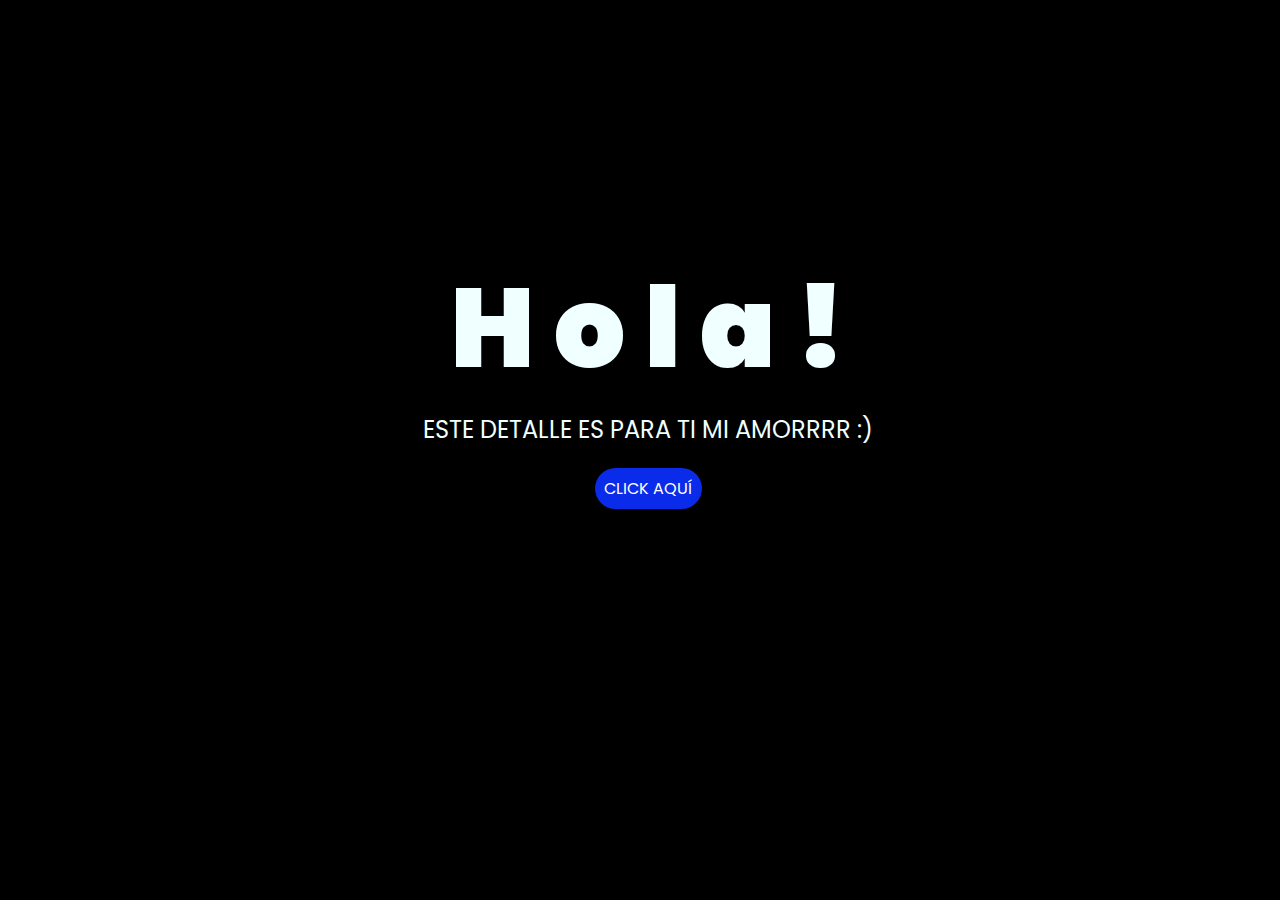
<file: index.html>
<!DOCTYPE html>
<html lang="es">

<head>
    <meta charset="UTF-8">
    <meta http-equiv="X-UA-Compatible" content="IE=edge">
    <meta name="viewport" content="width=device-width, initial-scale=1.0">
    <link rel="stylesheet" href="css/style.css">
    <link rel="icon" href="img/flowers.png" type="image/x-icon">
    <title>Flowers</title>
</head>

<body>
    <div class="greetings">
        <span>H</span>
        <span>o</span>
        <span>l</span>
        <span>a</span>
        <span>!</span>
    </div>
    <div class="description">
        <span>ESTE DETALLE ES PARA TI MI AMORRRR :)</span>
    </div>
    <div class="button">
        <button class="botones">
            <a href="flower.html" style="color: #fff;">CLICK AQUÍ</a>
        </button>
    </div>

</body>

</html>
</file>
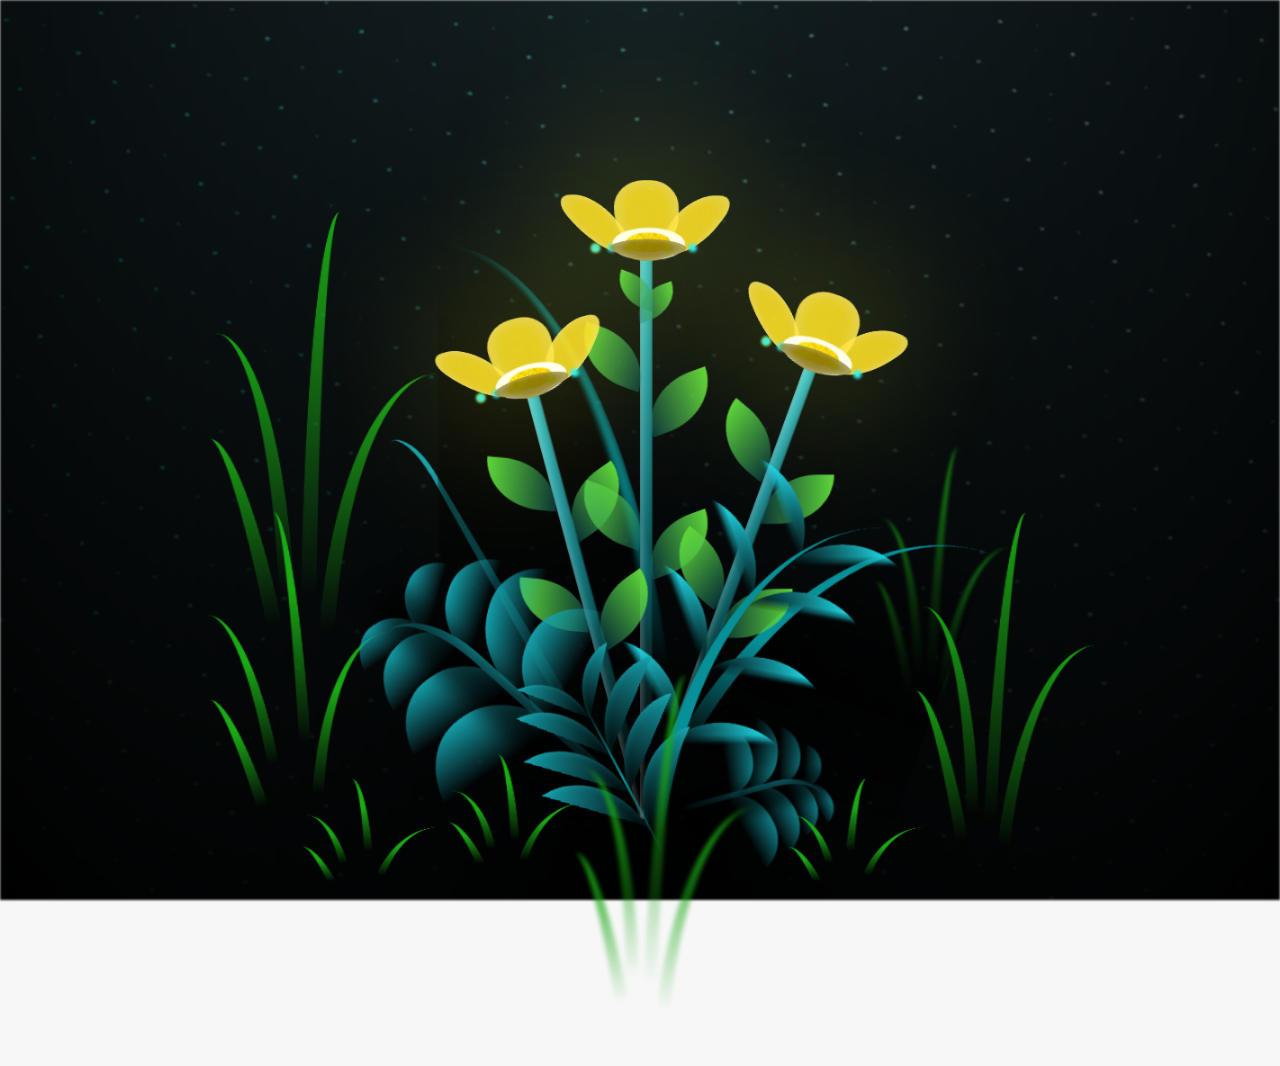
<file: flower.html>
<!DOCTYPE html>
<html lang="es">
  <head>
    <meta charset="UTF-8" />
    <meta http-equiv="X-UA-Compatible" content="IE=edge" />
    <meta name="viewport" content="width=device-width, initial-scale=1.0" />
    <link rel="stylesheet" href="css/main.css" />
    <link rel="icon" href="img/flowers.png" type="image/x-icon" />
    <title>Flower</title>
  </head>
  <body class="container">
    <audio src="sound/ChristianBasso&HaienQiu-Flowers.mp3" autoplay></audio>
    <div id="lyrics">
     
    </div>
    <h1 class="titulo">Estas flores amarillas son un reflejo de la Felicidad que traes a mi vida. <br> <br>
      Gracias por iluminar mis días con tu presencia Love U so Much Mi Reina  .</h1>
  
    <div class="night"></div>
    <div class="flowers">
      <div class="flower flower--1">
        <div class="flower__leafs flower__leafs--1">
          <div class="flower__leaf flower__leaf--1"></div>
          <div class="flower__leaf flower__leaf--2"></div>
          <div class="flower__leaf flower__leaf--3"></div>
          <div class="flower__leaf flower__leaf--4"></div>
          <div class="flower__white-circle"></div>

          <div class="flower__light flower__light--1"></div>
          <div class="flower__light flower__light--2"></div>
          <div class="flower__light flower__light--3"></div>
          <div class="flower__light flower__light--4"></div>
          <div class="flower__light flower__light--5"></div>
          <div class="flower__light flower__light--6"></div>
          <div class="flower__light flower__light--7"></div>
          <div class="flower__light flower__light--8"></div>
        </div>
        <div class="flower__line">
          <div class="flower__line__leaf flower__line__leaf--1"></div>
          <div class="flower__line__leaf flower__line__leaf--2"></div>
          <div class="flower__line__leaf flower__line__leaf--3"></div>
          <div class="flower__line__leaf flower__line__leaf--4"></div>
          <div class="flower__line__leaf flower__line__leaf--5"></div>
          <div class="flower__line__leaf flower__line__leaf--6"></div>
        </div>
      </div>

      <div class="flower flower--2">
        <div class="flower__leafs flower__leafs--2">
          <div class="flower__leaf flower__leaf--1"></div>
          <div class="flower__leaf flower__leaf--2"></div>
          <div class="flower__leaf flower__leaf--3"></div>
          <div class="flower__leaf flower__leaf--4"></div>
          <div class="flower__white-circle"></div>

          <div class="flower__light flower__light--1"></div>
          <div class="flower__light flower__light--2"></div>
          <div class="flower__light flower__light--3"></div>
          <div class="flower__light flower__light--4"></div>
          <div class="flower__light flower__light--5"></div>
          <div class="flower__light flower__light--6"></div>
          <div class="flower__light flower__light--7"></div>
          <div class="flower__light flower__light--8"></div>
        </div>
        <div class="flower__line">
          <div class="flower__line__leaf flower__line__leaf--1"></div>
          <div class="flower__line__leaf flower__line__leaf--2"></div>
          <div class="flower__line__leaf flower__line__leaf--3"></div>
          <div class="flower__line__leaf flower__line__leaf--4"></div>
        </div>
      </div>

      <div class="flower flower--3">
        <div class="flower__leafs flower__leafs--3">
          <div class="flower__leaf flower__leaf--1"></div>
          <div class="flower__leaf flower__leaf--2"></div>
          <div class="flower__leaf flower__leaf--3"></div>
          <div class="flower__leaf flower__leaf--4"></div>
          <div class="flower__white-circle"></div>

          <div class="flower__light flower__light--1"></div>
          <div class="flower__light flower__light--2"></div>
          <div class="flower__light flower__light--3"></div>
          <div class="flower__light flower__light--4"></div>
          <div class="flower__light flower__light--5"></div>
          <div class="flower__light flower__light--6"></div>
          <div class="flower__light flower__light--7"></div>
          <div class="flower__light flower__light--8"></div>
        </div>
        <div class="flower__line">
          <div class="flower__line__leaf flower__line__leaf--1"></div>
          <div class="flower__line__leaf flower__line__leaf--2"></div>
          <div class="flower__line__leaf flower__line__leaf--3"></div>
          <div class="flower__line__leaf flower__line__leaf--4"></div>
        </div>
      </div>

      <div class="grow-ans" style="--d: 1.2s">
        <div class="flower__g-long">
          <div class="flower__g-long__top"></div>
          <div class="flower__g-long__bottom"></div>
        </div>
      </div>

      <div class="growing-grass">
        <div class="flower__grass flower__grass--1">
          <div class="flower__grass--top"></div>
          <div class="flower__grass--bottom"></div>
          <div class="flower__grass__leaf flower__grass__leaf--1"></div>
          <div class="flower__grass__leaf flower__grass__leaf--2"></div>
          <div class="flower__grass__leaf flower__grass__leaf--3"></div>
          <div class="flower__grass__leaf flower__grass__leaf--4"></div>
          <div class="flower__grass__leaf flower__grass__leaf--5"></div>
          <div class="flower__grass__leaf flower__grass__leaf--6"></div>
          <div class="flower__grass__leaf flower__grass__leaf--7"></div>
          <div class="flower__grass__leaf flower__grass__leaf--8"></div>
          <div class="flower__grass__overlay"></div>
        </div>
      </div>

      <div class="growing-grass">
        <div class="flower__grass flower__grass--2">
          <div class="flower__grass--top"></div>
          <div class="flower__grass--bottom"></div>
          <div class="flower__grass__leaf flower__grass__leaf--1"></div>
          <div class="flower__grass__leaf flower__grass__leaf--2"></div>
          <div class="flower__grass__leaf flower__grass__leaf--3"></div>
          <div class="flower__grass__leaf flower__grass__leaf--4"></div>
          <div class="flower__grass__leaf flower__grass__leaf--5"></div>
          <div class="flower__grass__leaf flower__grass__leaf--6"></div>
          <div class="flower__grass__leaf flower__grass__leaf--7"></div>
          <div class="flower__grass__leaf flower__grass__leaf--8"></div>
          <div class="flower__grass__overlay"></div>
        </div>
      </div>

      <div class="grow-ans" style="--d: 2.4s">
        <div class="flower__g-right flower__g-right--1">
          <div class="leaf"></div>
        </div>
      </div>

      <div class="grow-ans" style="--d: 2.8s">
        <div class="flower__g-right flower__g-right--2">
          <div class="leaf"></div>
        </div>
      </div>

      <div class="grow-ans" style="--d: 2.8s">
        <div class="flower__g-front">
          <div
            class="flower__g-front__leaf-wrapper flower__g-front__leaf-wrapper--1"
          >
            <div class="flower__g-front__leaf"></div>
          </div>
          <div
            class="flower__g-front__leaf-wrapper flower__g-front__leaf-wrapper--2"
          >
            <div class="flower__g-front__leaf"></div>
          </div>
          <div
            class="flower__g-front__leaf-wrapper flower__g-front__leaf-wrapper--3"
          >
            <div class="flower__g-front__leaf"></div>
          </div>
          <div
            class="flower__g-front__leaf-wrapper flower__g-front__leaf-wrapper--4"
          >
            <div class="flower__g-front__leaf"></div>
          </div>
          <div
            class="flower__g-front__leaf-wrapper flower__g-front__leaf-wrapper--5"
          >
            <div class="flower__g-front__leaf"></div>
          </div>
          <div
            class="flower__g-front__leaf-wrapper flower__g-front__leaf-wrapper--6"
          >
            <div class="flower__g-front__leaf"></div>
          </div>
          <div
            class="flower__g-front__leaf-wrapper flower__g-front__leaf-wrapper--7"
          >
            <div class="flower__g-front__leaf"></div>
          </div>
          <div
            class="flower__g-front__leaf-wrapper flower__g-front__leaf-wrapper--8"
          >
            <div class="flower__g-front__leaf"></div>
          </div>
          <div class="flower__g-front__line"></div>
        </div>
      </div>

      <div class="grow-ans" style="--d: 3.2s">
        <div class="flower__g-fr">
          <div class="leaf"></div>
          <div class="flower__g-fr__leaf flower__g-fr__leaf--1"></div>
          <div class="flower__g-fr__leaf flower__g-fr__leaf--2"></div>
          <div class="flower__g-fr__leaf flower__g-fr__leaf--3"></div>
          <div class="flower__g-fr__leaf flower__g-fr__leaf--4"></div>
          <div class="flower__g-fr__leaf flower__g-fr__leaf--5"></div>
          <div class="flower__g-fr__leaf flower__g-fr__leaf--6"></div>
          <div class="flower__g-fr__leaf flower__g-fr__leaf--7"></div>
          <div class="flower__g-fr__leaf flower__g-fr__leaf--8"></div>
        </div>
      </div>

      <div class="long-g long-g--0">
        <div class="grow-ans" style="--d: 3s">
          <div class="leaf leaf--0"></div>
        </div>
        <div class="grow-ans" style="--d: 2.2s">
          <div class="leaf leaf--1"></div>
        </div>
        <div class="grow-ans" style="--d: 3.4s">
          <div class="leaf leaf--2"></div>
        </div>
        <div class="grow-ans" style="--d: 3.6s">
          <div class="leaf leaf--3"></div>
        </div>
      </div>

      <div class="long-g long-g--1">
        <div class="grow-ans" style="--d: 3.6s">
          <div class="leaf leaf--0"></div>
        </div>
        <div class="grow-ans" style="--d: 3.8s">
          <div class="leaf leaf--1"></div>
        </div>
        <div class="grow-ans" style="--d: 4s">
          <div class="leaf leaf--2"></div>
        </div>
        <div class="grow-ans" style="--d: 4.2s">
          <div class="leaf leaf--3"></div>
        </div>
      </div>

      <div class="long-g long-g--2">
        <div class="grow-ans" style="--d: 4s">
          <div class="leaf leaf--0"></div>
        </div>
        <div class="grow-ans" style="--d: 4.2s">
          <div class="leaf leaf--1"></div>
        </div>
        <div class="grow-ans" style="--d: 4.4s">
          <div class="leaf leaf--2"></div>
        </div>
        <div class="grow-ans" style="--d: 4.6s">
          <div class="leaf leaf--3"></div>
        </div>
      </div>

      <div class="long-g long-g--3">
        <div class="grow-ans" style="--d: 4s">
          <div class="leaf leaf--0"></div>
        </div>
        <div class="grow-ans" style="--d: 4.2s">
          <div class="leaf leaf--1"></div>
        </div>
        <div class="grow-ans" style="--d: 3s">
          <div class="leaf leaf--2"></div>
        </div>
        <div class="grow-ans" style="--d: 3.6s">
          <div class="leaf leaf--3"></div>
        </div>
      </div>

      <div class="long-g long-g--4">
        <div class="grow-ans" style="--d: 4s">
          <div class="leaf leaf--0"></div>
        </div>
        <div class="grow-ans" style="--d: 4.2s">
          <div class="leaf leaf--1"></div>
        </div>
        <div class="grow-ans" style="--d: 3s">
          <div class="leaf leaf--2"></div>
        </div>
        <div class="grow-ans" style="--d: 3.6s">
          <div class="leaf leaf--3"></div>
        </div>
      </div>

      <div class="long-g long-g--5">
        <div class="grow-ans" style="--d: 4s">
          <div class="leaf leaf--0"></div>
        </div>
        <div class="grow-ans" style="--d: 4.2s">
          <div class="leaf leaf--1"></div>
        </div>
        <div class="grow-ans" style="--d: 3s">
          <div class="leaf leaf--2"></div>
        </div>
        <div class="grow-ans" style="--d: 3.6s">
          <div class="leaf leaf--3"></div>
        </div>
      </div>

      <div class="long-g long-g--6">
        <div class="grow-ans" style="--d: 4.2s">
          <div class="leaf leaf--0"></div>
        </div>
        <div class="grow-ans" style="--d: 4.4s">
          <div class="leaf leaf--1"></div>
        </div>
        <div class="grow-ans" style="--d: 4.6s">
          <div class="leaf leaf--2"></div>
        </div>
        <div class="grow-ans" style="--d: 4.8s">
          <div class="leaf leaf--3"></div>
        </div>
      </div>

      <div class="long-g long-g--7">
        <div class="grow-ans" style="--d: 3s">
          <div class="leaf leaf--0"></div>
        </div>
        <div class="grow-ans" style="--d: 3.2s">
          <div class="leaf leaf--1"></div>
        </div>
        <div class="grow-ans" style="--d: 3.5s">
          <div class="leaf leaf--2"></div>
        </div>
        <div class="grow-ans" style="--d: 3.6s">
          <div class="leaf leaf--3"></div>
        </div>
      </div>
    </div>
    <script src="anim.js"></script>
    <script src="main.js"></script>
  </body>
</html>
</file>
<file: css/style.css>
@import url('https://fonts.googleapis.com/css2?family=Poppins:ital,wght@0,500;1,900&display=swap');
*{
    font-family: 'Poppins',cursive;
}
body{
    color: azure;
    width: 100%;
    height: 82vh;
    display: flex;
    flex-direction: column;
    align-items: center;
    justify-content: center;
    background-color: black;
    /* padding-top: -30; */
}

.botones{
    padding: 9px;
    border-radius: 80px;
    background-color: transparent;
    border: none;
}

.botones a{
    background-color: #0a2be9;
    padding: 9px;
    border-radius: 80px;
    -webkit-border-radius: 80px;
    -moz-border-radius: 80px;
    -ms-border-radius: 80px;
    -o-border-radius: 80px;

}

.botones a:focus{
    background-color: rgb(50, 194, 194);
}

.greetings{
    font-size: 7rem;
    font-weight: 900;
}
.greetings > span{
    animation: glow 2.5s ease-in-out infinite;
}
@keyframes glow{
    0%, 100%{
        color: #fff;
        text-shadow: 0 0 12px #39c6d6, 0 0 50px #39c6d6, 0 0 100px #39c6d6;
    }
    10%, 90%{
        color: #111;
        text-shadow: none;
    }
}
.greetings > span:nth-child(2){
    animation-delay: .2s ;
}
.greetings > span:nth-child(3){
    animation-delay: .4s ;
}
.greetings > span:nth-child(4){
    animation-delay: .6s;
}
.greetings > span:nth-child(5){
    animation-delay: .8s;
}
.greetings > span:nth-child(6){
    animation-delay: 1s;
}

.description{
    font-size: 1.5rem;
    margin-bottom: 20px;
}

.button a{
    text-decoration: none;
    font-size: 1rem;
    color: #111;
}

@media screen and (max-width:574px){
    .greetings{
        display: block;
        font-size: 4rem;
        font-weight: 800;
        text-align: center;
    }
    .description{
        font-size: 2rem;
    }
    
    .button a{
        font-size: 1rem;
    }
}
</file>
<file: css/main.css>
*,
*::after,
*::before {
  padding: 0;
  margin: 0;
  box-sizing: border-box;
}

:root {
  --dark-color: #000;
}

body {
  display: flex;
  align-items: flex-end;
  justify-content: center;
  min-height: 100vh;
  background-color: var(--dark-color);
  overflow: hidden;
  perspective: 1000px;
}

#lyrics {
  font-size: 28px;
  font-family: "Franklin Gothic Medium", "Arial Narrow", Arial, sans-serif;
  color: white;
  position: absolute;
  margin-bottom: 20%;
  z-index: 1;
  font-weight: bold;
  letter-spacing: 4px;
}
@media only screen and (max-width: 600px) {
  /* Estilos específicos para dispositivos con un ancho máximo de 600px */
  #lyrics {
      font-size: 14px; /* Reduce el tamaño del texto para dispositivos más pequeños */
      margin-bottom: 530px;
      letter-spacing: 3px;
  }

}
.titulo {
  margin-bottom: 180px;
  font-family: "Arial Narrow", Arial, sans-serif;
  color: yellow;
  position: absolute;
  font-weight: bold;
  letter-spacing: 10px;
  opacity: 0;
  animation: fadeIn 3s ease-in-out forwards;
  text-align: center;
}
@keyframes fadeIn {
  from {
    opacity: 0;
  }
  to {
    opacity: 1;
  }
}

.night {
  z-index: -1;
  position: absolute;
  left: 50%;
  top: 0;
  transform: translateX(-50%);
  width: 100%;
  height: 100%;
  filter: blur(0.1vmin);
  background-image: radial-gradient(
      ellipse at top,
      transparent 0%,
      var(--dark-color)
    ),
    radial-gradient(
      ellipse at bottom,
      var(--dark-color),
      rgba(145, 233, 255, 0.2)
    ),
    repeating-linear-gradient(
      220deg,
      rgb(0, 0, 0) 0px,
      rgb(0, 0, 0) 19px,
      transparent 19px,
      transparent 22px
    ),
    repeating-linear-gradient(
      189deg,
      rgb(0, 0, 0) 0px,
      rgb(0, 0, 0) 19px,
      transparent 19px,
      transparent 22px
    ),
    repeating-linear-gradient(
      148deg,
      rgb(0, 0, 0) 0px,
      rgb(0, 0, 0) 19px,
      transparent 19px,
      transparent 22px
    ),
    linear-gradient(90deg, rgb(0, 255, 250), rgb(240, 240, 240));
}

.flowers {
  position: relative;
  transform: scale(0.9);
  /*margin-bottom: 100px;
  */
}

@media only screen and (max-width: 600px) {
  /* Estilos específicos para dispositivos con un ancho máximo de 600px */
.flowers {
      font-size: 14px;
      margin-bottom: 35%;
      letter-spacing: 3px;
      transform: scale(1.0);
}

}

.flower {
  position: absolute;
  bottom: 10vmin;
  transform-origin: bottom center;
  z-index: 10;
  --fl-speed: 0.8s;
}
.flower--1 {
  -webkit-animation: moving-flower-1 4s linear infinite;
  animation: moving-flower-1 4s linear infinite;
}
.flower--1 .flower__line {
  height: 70vmin;
  -webkit-animation-delay: 0.3s;
  animation-delay: 0.3s;
}
.flower--1 .flower__line__leaf--1 {
  -webkit-animation: blooming-leaf-right var(--fl-speed) 1.6s backwards;
  animation: blooming-leaf-right var(--fl-speed) 1.6s backwards;
}
.flower--1 .flower__line__leaf--2 {
  -webkit-animation: blooming-leaf-right var(--fl-speed) 1.4s backwards;
  animation: blooming-leaf-right var(--fl-speed) 1.4s backwards;
}
.flower--1 .flower__line__leaf--3 {
  -webkit-animation: blooming-leaf-left var(--fl-speed) 1.2s backwards;
  animation: blooming-leaf-left var(--fl-speed) 1.2s backwards;
}
.flower--1 .flower__line__leaf--4 {
  -webkit-animation: blooming-leaf-left var(--fl-speed) 1s backwards;
  animation: blooming-leaf-left var(--fl-speed) 1s backwards;
}
.flower--1 .flower__line__leaf--5 {
  -webkit-animation: blooming-leaf-right var(--fl-speed) 1.8s backwards;
  animation: blooming-leaf-right var(--fl-speed) 1.8s backwards;
}
.flower--1 .flower__line__leaf--6 {
  -webkit-animation: blooming-leaf-left var(--fl-speed) 2s backwards;
  animation: blooming-leaf-left var(--fl-speed) 2s backwards;
}
.flower--2 {
  left: 50%;
  transform: rotate(20deg);
  -webkit-animation: moving-flower-2 4s linear infinite;
  animation: moving-flower-2 4s linear infinite;
}
.flower--2 .flower__line {
  height: 60vmin;
  -webkit-animation-delay: 0.6s;
  animation-delay: 0.6s;
}
.flower--2 .flower__line__leaf--1 {
  -webkit-animation: blooming-leaf-right var(--fl-speed) 1.9s backwards;
  animation: blooming-leaf-right var(--fl-speed) 1.9s backwards;
}
.flower--2 .flower__line__leaf--2 {
  -webkit-animation: blooming-leaf-right var(--fl-speed) 1.7s backwards;
  animation: blooming-leaf-right var(--fl-speed) 1.7s backwards;
}
.flower--2 .flower__line__leaf--3 {
  -webkit-animation: blooming-leaf-left var(--fl-speed) 1.5s backwards;
  animation: blooming-leaf-left var(--fl-speed) 1.5s backwards;
}
.flower--2 .flower__line__leaf--4 {
  -webkit-animation: blooming-leaf-left var(--fl-speed) 1.3s backwards;
  animation: blooming-leaf-left var(--fl-speed) 1.3s backwards;
}
.flower--3 {
  left: 50%;
  transform: rotate(-15deg);
  -webkit-animation: moving-flower-3 4s linear infinite;
  animation: moving-flower-3 4s linear infinite;
}
.flower--3 .flower__line {
  -webkit-animation-delay: 0.9s;
  animation-delay: 0.9s;
}
.flower--3 .flower__line__leaf--1 {
  -webkit-animation: blooming-leaf-right var(--fl-speed) 2.5s backwards;
  animation: blooming-leaf-right var(--fl-speed) 2.5s backwards;
}
.flower--3 .flower__line__leaf--2 {
  -webkit-animation: blooming-leaf-right var(--fl-speed) 2.3s backwards;
  animation: blooming-leaf-right var(--fl-speed) 2.3s backwards;
}
.flower--3 .flower__line__leaf--3 {
  -webkit-animation: blooming-leaf-left var(--fl-speed) 2.1s backwards;
  animation: blooming-leaf-left var(--fl-speed) 2.1s backwards;
}
.flower--3 .flower__line__leaf--4 {
  -webkit-animation: blooming-leaf-left var(--fl-speed) 1.9s backwards;
  animation: blooming-leaf-left var(--fl-speed) 1.9s backwards;
}
.flower__leafs {
  position: relative;
  -webkit-animation: blooming-flower 2s backwards;
  animation: blooming-flower 2s backwards;
}
.flower__leafs--1 {
  -webkit-animation-delay: 1.1s;
  animation-delay: 1.1s;
}
.flower__leafs--2 {
  -webkit-animation-delay: 1.4s;
  animation-delay: 1.4s;
}
.flower__leafs--3 {
  -webkit-animation-delay: 1.7s;
  animation-delay: 1.7s;
}
.flower__leafs::after {
  content: "";
  position: absolute;
  left: 0;
  top: 0;
  transform: translate(-50%, -100%);
  width: 8vmin;
  height: 8vmin;
  background-color: #f9fd25;
  /* background-color: #fd2525; */
  filter: blur(10vmin);
}
.flower__leaf {
  position: absolute;
  bottom: 0;
  left: 50%;
  width: 8vmin;
  height: 11vmin;
  border-radius: 51% 49% 47% 53%/44% 45% 55% 69%;
  background-color: #253bfd;
  background-color: #fddd25;
  transform-origin: bottom center;
  opacity: 0.9;
  box-shadow: inset 0 0 2vmin rgba(255, 255, 255, 0.5);
}
.flower__leaf--1 {
  transform: translate(-10%, 1%) rotateY(40deg) rotateX(-50deg);
}
.flower__leaf--2 {
  transform: translate(-50%, -4%) rotateX(40deg);
}
.flower__leaf--3 {
  transform: translate(-90%, 0%) rotateY(45deg) rotateX(50deg);
}
.flower__leaf--4 {
  width: 8vmin;
  height: 8vmin;
  transform-origin: bottom left;
  border-radius: 4vmin 10vmin 4vmin 4vmin;
  transform: translate(0%, 18%) rotateX(70deg) rotate(-43deg);
  background-color: #7c6901;
  z-index: 1;
  opacity: 0.8;
}
.flower__white-circle {
  position: absolute;
  left: -3.5vmin;
  top: -3vmin;
  width: 9vmin;
  height: 4vmin;
  border-radius: 50%;
  background-color: #fff;
}
.flower__white-circle::after {
  content: "";
  position: absolute;
  left: 50%;
  top: 45%;
  transform: translate(-50%, -50%);
  width: 60%;
  height: 60%;
  border-radius: inherit;
  background-image: repeating-linear-gradient(
      135deg,
      rgba(0, 0, 0, 0.03) 0px,
      rgba(0, 0, 0, 0.03) 1px,
      transparent 1px,
      transparent 12px
    ),
    repeating-linear-gradient(
      45deg,
      rgba(0, 0, 0, 0.03) 0px,
      rgba(0, 0, 0, 0.03) 1px,
      transparent 1px,
      transparent 12px
    ),
    repeating-linear-gradient(
      67.5deg,
      rgba(0, 0, 0, 0.03) 0px,
      rgba(0, 0, 0, 0.03) 1px,
      transparent 1px,
      transparent 12px
    ),
    repeating-linear-gradient(
      135deg,
      rgba(0, 0, 0, 0.03) 0px,
      rgba(0, 0, 0, 0.03) 1px,
      transparent 1px,
      transparent 12px
    ),
    repeating-linear-gradient(
      45deg,
      rgba(0, 0, 0, 0.03) 0px,
      rgba(0, 0, 0, 0.03) 1px,
      transparent 1px,
      transparent 12px
    ),
    repeating-linear-gradient(
      112.5deg,
      rgba(0, 0, 0, 0.03) 0px,
      rgba(0, 0, 0, 0.03) 1px,
      transparent 1px,
      transparent 12px
    ),
    repeating-linear-gradient(
      112.5deg,
      rgba(0, 0, 0, 0.03) 0px,
      rgba(0, 0, 0, 0.03) 1px,
      transparent 1px,
      transparent 12px
    ),
    repeating-linear-gradient(
      45deg,
      rgba(0, 0, 0, 0.03) 0px,
      rgba(0, 0, 0, 0.03) 1px,
      transparent 1px,
      transparent 12px
    ),
    repeating-linear-gradient(
      22.5deg,
      rgba(0, 0, 0, 0.03) 0px,
      rgba(0, 0, 0, 0.03) 1px,
      transparent 1px,
      transparent 12px
    ),
    repeating-linear-gradient(
      45deg,
      rgba(0, 0, 0, 0.03) 0px,
      rgba(0, 0, 0, 0.03) 1px,
      transparent 1px,
      transparent 12px
    ),
    repeating-linear-gradient(
      22.5deg,
      rgba(0, 0, 0, 0.03) 0px,
      rgba(0, 0, 0, 0.03) 1px,
      transparent 1px,
      transparent 12px
    ),
    repeating-linear-gradient(
      135deg,
      rgba(0, 0, 0, 0.03) 0px,
      rgba(0, 0, 0, 0.03) 1px,
      transparent 1px,
      transparent 12px
    ),
    repeating-linear-gradient(
      157.5deg,
      rgba(0, 0, 0, 0.03) 0px,
      rgba(0, 0, 0, 0.03) 1px,
      transparent 1px,
      transparent 12px
    ),
    repeating-linear-gradient(
      67.5deg,
      rgba(0, 0, 0, 0.03) 0px,
      rgba(0, 0, 0, 0.03) 1px,
      transparent 1px,
      transparent 12px
    ),
    repeating-linear-gradient(
      67.5deg,
      rgba(0, 0, 0, 0.03) 0px,
      rgba(0, 0, 0, 0.03) 1px,
      transparent 1px,
      transparent 12px
    ),
    linear-gradient(90deg, rgb(255, 235, 18), rgb(255, 206, 0));
}
.flower__line {
  height: 55vmin;
  width: 1.5vmin;
  background-image: linear-gradient(
      to left,
      rgba(0, 0, 0, 0.2),
      transparent,
      rgba(255, 255, 255, 0.2)
    ),
    linear-gradient(to top, transparent 10%, #14757a, #39c6d6);
  box-shadow: inset 0 0 2px rgba(0, 0, 0, 0.5);
  -webkit-animation: grow-flower-tree 4s backwards;
  animation: grow-flower-tree 4s backwards;
}
.flower__line__leaf {
  --w: 7vmin;
  --h: calc(var(--w) + 2vmin);
  position: absolute;
  top: 20%;
  left: 90%;
  width: var(--w);
  height: var(--h);
  border-top-right-radius: var(--h);
  border-bottom-left-radius: var(--h);
  background-image: linear-gradient(to top, rgba(20, 117, 122, 0.4), #5ed639);
}
.flower__line__leaf--1 {
  transform: rotate(70deg) rotateY(30deg);
}
.flower__line__leaf--2 {
  top: 45%;
  transform: rotate(70deg) rotateY(30deg);
}
.flower__line__leaf--3,
.flower__line__leaf--4,
.flower__line__leaf--6 {
  border-top-right-radius: 0;
  border-bottom-left-radius: 0;
  border-top-left-radius: var(--h);
  border-bottom-right-radius: var(--h);
  left: -460%;
  top: 12%;
  transform: rotate(-70deg) rotateY(30deg);
}
.flower__line__leaf--4 {
  top: 40%;
}
.flower__line__leaf--5 {
  top: 0;
  transform-origin: left;
  transform: rotate(70deg) rotateY(30deg) scale(0.6);
}
.flower__line__leaf--6 {
  top: -2%;
  left: -450%;
  transform-origin: right;
  transform: rotate(-70deg) rotateY(30deg) scale(0.6);
}
.flower__light {
  position: absolute;
  bottom: 0vmin;
  width: 1vmin;
  height: 1vmin;
  background-color: rgb(255, 251, 0);
  border-radius: 50%;
  filter: blur(0.2vmin);
  -webkit-animation: light-ans 4s linear infinite backwards;
  animation: light-ans 4s linear infinite backwards;
}
.flower__light:nth-child(odd) {
  background-color: #23f0ff;
}
.flower__light--1 {
  left: -2vmin;
  -webkit-animation-delay: 1s;
  animation-delay: 1s;
}
.flower__light--2 {
  left: 3vmin;
  -webkit-animation-delay: 0.5s;
  animation-delay: 0.5s;
}
.flower__light--3 {
  left: -6vmin;
  -webkit-animation-delay: 0.3s;
  animation-delay: 0.3s;
}
.flower__light--4 {
  left: 6vmin;
  -webkit-animation-delay: 0.9s;
  animation-delay: 0.9s;
}
.flower__light--5 {
  left: -1vmin;
  -webkit-animation-delay: 1.5s;
  animation-delay: 1.5s;
}
.flower__light--6 {
  left: -4vmin;
  -webkit-animation-delay: 3s;
  animation-delay: 3s;
}
.flower__light--7 {
  left: 3vmin;
  -webkit-animation-delay: 2s;
  animation-delay: 2s;
}
.flower__light--8 {
  left: -6vmin;
  -webkit-animation-delay: 3.5s;
  animation-delay: 3.5s;
}
.flower__grass {
  --c: #159faa;
  --line-w: 1.5vmin;
  position: absolute;
  bottom: 12vmin;
  left: -7vmin;
  display: flex;
  flex-direction: column;
  align-items: flex-end;
  z-index: 20;
  transform-origin: bottom center;
  transform: rotate(-48deg) rotateY(40deg);
}
.flower__grass--1 {
  -webkit-animation: moving-grass 2s linear infinite;
  animation: moving-grass 2s linear infinite;
}
.flower__grass--2 {
  left: 2vmin;
  bottom: 10vmin;
  transform: scale(0.5) rotate(75deg) rotateX(10deg) rotateY(-200deg);
  opacity: 0.8;
  z-index: 0;
  -webkit-animation: moving-grass--2 1.5s linear infinite;
  animation: moving-grass--2 1.5s linear infinite;
}
.flower__grass--top {
  width: 7vmin;
  height: 10vmin;
  border-top-right-radius: 100%;
  border-right: var(--line-w) solid var(--c);
  transform-origin: bottom center;
  transform: rotate(-2deg);
}
.flower__grass--bottom {
  margin-top: -2px;
  width: var(--line-w);
  height: 25vmin;
  background-image: linear-gradient(to top, transparent, var(--c));
}
.flower__grass__leaf {
  --size: 10vmin;
  position: absolute;
  width: calc(var(--size) * 2.1);
  height: var(--size);
  border-top-left-radius: var(--size);
  border-top-right-radius: var(--size);
  background-image: linear-gradient(
    to top,
    transparent,
    transparent 30%,
    var(--c)
  );
  z-index: 100;
}
.flower__grass__leaf--1 {
  top: -6%;
  left: 30%;
  --size: 6vmin;
  transform: rotate(-20deg);
  -webkit-animation: growing-grass-ans--1 2s 2.6s backwards;
  animation: growing-grass-ans--1 2s 2.6s backwards;
}
@-webkit-keyframes growing-grass-ans--1 {
  0% {
    transform-origin: bottom left;
    transform: rotate(-20deg) scale(0);
  }
}
@keyframes growing-grass-ans--1 {
  0% {
    transform-origin: bottom left;
    transform: rotate(-20deg) scale(0);
  }
}
.flower__grass__leaf--2 {
  top: -5%;
  left: -110%;
  --size: 6vmin;
  transform: rotate(10deg);
  -webkit-animation: growing-grass-ans--2 2s 2.4s linear backwards;
  animation: growing-grass-ans--2 2s 2.4s linear backwards;
}
@-webkit-keyframes growing-grass-ans--2 {
  0% {
    transform-origin: bottom right;
    transform: rotate(10deg) scale(0);
  }
}
@keyframes growing-grass-ans--2 {
  0% {
    transform-origin: bottom right;
    transform: rotate(10deg) scale(0);
  }
}
.flower__grass__leaf--3 {
  top: 5%;
  left: 60%;
  --size: 8vmin;
  transform: rotate(-18deg) rotateX(-20deg);
  -webkit-animation: growing-grass-ans--3 2s 2.2s linear backwards;
  animation: growing-grass-ans--3 2s 2.2s linear backwards;
}
@-webkit-keyframes growing-grass-ans--3 {
  0% {
    transform-origin: bottom left;
    transform: rotate(-18deg) rotateX(-20deg) scale(0);
  }
}
@keyframes growing-grass-ans--3 {
  0% {
    transform-origin: bottom left;
    transform: rotate(-18deg) rotateX(-20deg) scale(0);
  }
}
.flower__grass__leaf--4 {
  top: 6%;
  left: -135%;
  --size: 8vmin;
  transform: rotate(2deg);
  -webkit-animation: growing-grass-ans--4 2s 2s linear backwards;
  animation: growing-grass-ans--4 2s 2s linear backwards;
}
@-webkit-keyframes growing-grass-ans--4 {
  0% {
    transform-origin: bottom right;
    transform: rotate(2deg) scale(0);
  }
}
@keyframes growing-grass-ans--4 {
  0% {
    transform-origin: bottom right;
    transform: rotate(2deg) scale(0);
  }
}
.flower__grass__leaf--5 {
  top: 20%;
  left: 60%;
  --size: 10vmin;
  transform: rotate(-24deg) rotateX(-20deg);
  -webkit-animation: growing-grass-ans--5 2s 1.8s linear backwards;
  animation: growing-grass-ans--5 2s 1.8s linear backwards;
}
@-webkit-keyframes growing-grass-ans--5 {
  0% {
    transform-origin: bottom left;
    transform: rotate(-24deg) rotateX(-20deg) scale(0);
  }
}
@keyframes growing-grass-ans--5 {
  0% {
    transform-origin: bottom left;
    transform: rotate(-24deg) rotateX(-20deg) scale(0);
  }
}
.flower__grass__leaf--6 {
  top: 22%;
  left: -180%;
  --size: 10vmin;
  transform: rotate(10deg);
  -webkit-animation: growing-grass-ans--6 2s 1.6s linear backwards;
  animation: growing-grass-ans--6 2s 1.6s linear backwards;
}
@-webkit-keyframes growing-grass-ans--6 {
  0% {
    transform-origin: bottom right;
    transform: rotate(10deg) scale(0);
  }
}
@keyframes growing-grass-ans--6 {
  0% {
    transform-origin: bottom right;
    transform: rotate(10deg) scale(0);
  }
}
.flower__grass__leaf--7 {
  top: 39%;
  left: 70%;
  --size: 10vmin;
  transform: rotate(-10deg);
  -webkit-animation: growing-grass-ans--7 2s 1.4s linear backwards;
  animation: growing-grass-ans--7 2s 1.4s linear backwards;
}
@-webkit-keyframes growing-grass-ans--7 {
  0% {
    transform-origin: bottom left;
    transform: rotate(-10deg) scale(0);
  }
}
@keyframes growing-grass-ans--7 {
  0% {
    transform-origin: bottom left;
    transform: rotate(-10deg) scale(0);
  }
}
.flower__grass__leaf--8 {
  top: 40%;
  left: -215%;
  --size: 11vmin;
  transform: rotate(10deg);
  -webkit-animation: growing-grass-ans--8 2s 1.2s linear backwards;
  animation: growing-grass-ans--8 2s 1.2s linear backwards;
}
@-webkit-keyframes growing-grass-ans--8 {
  0% {
    transform-origin: bottom right;
    transform: rotate(10deg) scale(0);
  }
}
@keyframes growing-grass-ans--8 {
  0% {
    transform-origin: bottom right;
    transform: rotate(10deg) scale(0);
  }
}
.flower__grass__overlay {
  position: absolute;
  top: -10%;
  right: 0%;
  width: 100%;
  height: 100%;
  background-color: rgba(0, 0, 0, 0.6);
  filter: blur(1.5vmin);
  z-index: 100;
}
.flower__g-long {
  --w: 2vmin;
  --h: 6vmin;
  --c: #159faa;
  position: absolute;
  bottom: 10vmin;
  left: -3vmin;
  transform-origin: bottom center;
  transform: rotate(-30deg) rotateY(-20deg);
  display: flex;
  flex-direction: column;
  align-items: flex-end;
  -webkit-animation: flower-g-long-ans 3s linear infinite;
  animation: flower-g-long-ans 3s linear infinite;
}
@-webkit-keyframes flower-g-long-ans {
  0%,
  100% {
    transform: rotate(-30deg) rotateY(-20deg);
  }
  50% {
    transform: rotate(-32deg) rotateY(-20deg);
  }
}
@keyframes flower-g-long-ans {
  0%,
  100% {
    transform: rotate(-30deg) rotateY(-20deg);
  }
  50% {
    transform: rotate(-32deg) rotateY(-20deg);
  }
}
.flower__g-long__top {
  top: calc(var(--h) * -1);
  width: calc(var(--w) + 1vmin);
  height: var(--h);
  border-top-right-radius: 100%;
  border-right: 0.7vmin solid var(--c);
  transform: translate(-0.7vmin, 1vmin);
}
.flower__g-long__bottom {
  width: var(--w);
  height: 50vmin;
  transform-origin: bottom center;
  background-image: linear-gradient(to top, transparent 30%, var(--c));
  box-shadow: inset 0 0 2px rgba(0, 0, 0, 0.5);
  -webkit-clip-path: polygon(35% 0, 65% 1%, 100% 100%, 0% 100%);
  clip-path: polygon(35% 0, 65% 1%, 100% 100%, 0% 100%);
}
.flower__g-right {
  position: absolute;
  bottom: 6vmin;
  left: -2vmin;
  transform-origin: bottom left;
  transform: rotate(20deg);
}
.flower__g-right .leaf {
  width: 30vmin;
  height: 50vmin;
  border-top-left-radius: 100%;
  border-left: 2vmin solid #079097;
  background-image: linear-gradient(
    to bottom,
    transparent,
    var(--dark-color) 60%
  );
  -webkit-mask-image: linear-gradient(to top, transparent 30%, #079097 60%);
}
.flower__g-right--1 {
  -webkit-animation: flower-g-right-ans 2.5s linear infinite;
  animation: flower-g-right-ans 2.5s linear infinite;
}
.flower__g-right--2 {
  left: 5vmin;
  transform: rotateY(-180deg);
  -webkit-animation: flower-g-right-ans--2 3s linear infinite;
  animation: flower-g-right-ans--2 3s linear infinite;
}
.flower__g-right--2 .leaf {
  height: 75vmin;
  filter: blur(0.3vmin);
  opacity: 0.8;
}
@-webkit-keyframes flower-g-right-ans {
  0%,
  100% {
    transform: rotate(20deg);
  }
  50% {
    transform: rotate(24deg) rotateX(-20deg);
  }
}
@keyframes flower-g-right-ans {
  0%,
  100% {
    transform: rotate(20deg);
  }
  50% {
    transform: rotate(24deg) rotateX(-20deg);
  }
}
@-webkit-keyframes flower-g-right-ans--2 {
  0%,
  100% {
    transform: rotateY(-180deg) rotate(0deg) rotateX(-20deg);
  }
  50% {
    transform: rotateY(-180deg) rotate(6deg) rotateX(-20deg);
  }
}
@keyframes flower-g-right-ans--2 {
  0%,
  100% {
    transform: rotateY(-180deg) rotate(0deg) rotateX(-20deg);
  }
  50% {
    transform: rotateY(-180deg) rotate(6deg) rotateX(-20deg);
  }
}
.flower__g-front {
  position: absolute;
  bottom: 6vmin;
  left: 2.5vmin;
  z-index: 100;
  transform-origin: bottom center;
  transform: rotate(-28deg) rotateY(30deg) scale(1.04);
  -webkit-animation: flower__g-front-ans 2s linear infinite;
  animation: flower__g-front-ans 2s linear infinite;
}
@-webkit-keyframes flower__g-front-ans {
  0%,
  100% {
    transform: rotate(-28deg) rotateY(30deg) scale(1.04);
  }
  50% {
    transform: rotate(-35deg) rotateY(40deg) scale(1.04);
  }
}
@keyframes flower__g-front-ans {
  0%,
  100% {
    transform: rotate(-28deg) rotateY(30deg) scale(1.04);
  }
  50% {
    transform: rotate(-35deg) rotateY(40deg) scale(1.04);
  }
}
.flower__g-front__line {
  width: 0.3vmin;
  height: 20vmin;
  background-image: linear-gradient(
    to top,
    transparent,
    #079097,
    transparent 100%
  );
  position: relative;
}
.flower__g-front__leaf-wrapper {
  position: absolute;
  top: 0;
  left: 0;
  transform-origin: bottom left;
  transform: rotate(10deg);
}
.flower__g-front__leaf-wrapper:nth-child(even) {
  left: 0vmin;
  transform: rotateY(-180deg) rotate(5deg);
  -webkit-animation: flower__g-front__leaf-left-ans 1s ease-in backwards;
  animation: flower__g-front__leaf-left-ans 1s ease-in backwards;
}
.flower__g-front__leaf-wrapper:nth-child(odd) {
  -webkit-animation: flower__g-front__leaf-ans 1s ease-in backwards;
  animation: flower__g-front__leaf-ans 1s ease-in backwards;
}
.flower__g-front__leaf-wrapper--1 {
  top: -8vmin;
  transform: scale(0.7);
  -webkit-animation: flower__g-front__leaf-ans 1s 5.5s ease-in backwards !important;
  animation: flower__g-front__leaf-ans 1s 5.5s ease-in backwards !important;
}
.flower__g-front__leaf-wrapper--2 {
  top: -8vmin;
  transform: rotateY(-180deg) scale(0.7) !important;
  -webkit-animation: flower__g-front__leaf-left-ans-2 1s 4.6s ease-in backwards !important;
  animation: flower__g-front__leaf-left-ans-2 1s 4.6s ease-in backwards !important;
}
.flower__g-front__leaf-wrapper--3 {
  top: -3vmin;
  -webkit-animation: flower__g-front__leaf-ans 1s 4.6s ease-in backwards;
  animation: flower__g-front__leaf-ans 1s 4.6s ease-in backwards;
}
.flower__g-front__leaf-wrapper--4 {
  top: -3vmin;
  transform: rotateY(-180deg) scale(0.9) !important;
  -webkit-animation: flower__g-front__leaf-left-ans-2 1s 4.6s ease-in backwards !important;
  animation: flower__g-front__leaf-left-ans-2 1s 4.6s ease-in backwards !important;
}
@-webkit-keyframes flower__g-front__leaf-left-ans-2 {
  0% {
    transform: rotateY(-180deg) scale(0);
  }
}
@keyframes flower__g-front__leaf-left-ans-2 {
  0% {
    transform: rotateY(-180deg) scale(0);
  }
}
.flower__g-front__leaf-wrapper--5,
.flower__g-front__leaf-wrapper--6 {
  top: 2vmin;
}
.flower__g-front__leaf-wrapper--7,
.flower__g-front__leaf-wrapper--8 {
  top: 6.5vmin;
}
.flower__g-front__leaf-wrapper--2 {
  -webkit-animation-delay: 5.2s !important;
  animation-delay: 5.2s !important;
}
.flower__g-front__leaf-wrapper--3 {
  -webkit-animation-delay: 4.9s !important;
  animation-delay: 4.9s !important;
}
.flower__g-front__leaf-wrapper--5 {
  -webkit-animation-delay: 4.3s !important;
  animation-delay: 4.3s !important;
}
.flower__g-front__leaf-wrapper--6 {
  -webkit-animation-delay: 4.1s !important;
  animation-delay: 4.1s !important;
}
.flower__g-front__leaf-wrapper--7 {
  -webkit-animation-delay: 3.8s !important;
  animation-delay: 3.8s !important;
}
.flower__g-front__leaf-wrapper--8 {
  -webkit-animation-delay: 3.5s !important;
  animation-delay: 3.5s !important;
}
@-webkit-keyframes flower__g-front__leaf-ans {
  0% {
    transform: rotate(10deg) scale(0);
  }
}
@keyframes flower__g-front__leaf-ans {
  0% {
    transform: rotate(10deg) scale(0);
  }
}
@-webkit-keyframes flower__g-front__leaf-left-ans {
  0% {
    transform: rotateY(-180deg) rotate(5deg) scale(0);
  }
}
@keyframes flower__g-front__leaf-left-ans {
  0% {
    transform: rotateY(-180deg) rotate(5deg) scale(0);
  }
}
.flower__g-front__leaf {
  width: 10vmin;
  height: 10vmin;
  border-radius: 100% 0% 0% 100%/100% 100% 0% 0%;
  box-shadow: inset 0 2px 1vmin hsla(184deg, 97%, 58%, 0.2);
  background-image: linear-gradient(
      to bottom left,
      transparent,
      var(--dark-color)
    ),
    linear-gradient(to bottom right, #159faa 50%, transparent 50%, transparent);
  -webkit-mask-image: linear-gradient(
    to bottom right,
    #159faa 50%,
    transparent 50%,
    transparent
  );
  mask-image: linear-gradient(
    to bottom right,
    #159faa 50%,
    transparent 50%,
    transparent
  );
}
.flower__g-fr {
  position: absolute;
  bottom: -4vmin;
  left: vmin;
  transform-origin: bottom left;
  z-index: 10;
  -webkit-animation: flower__g-fr-ans 2s linear infinite;
  animation: flower__g-fr-ans 2s linear infinite;
}
@-webkit-keyframes flower__g-fr-ans {
  0%,
  100% {
    transform: rotate(2deg);
  }
  50% {
    transform: rotate(4deg);
  }
}
@keyframes flower__g-fr-ans {
  0%,
  100% {
    transform: rotate(2deg);
  }
  50% {
    transform: rotate(4deg);
  }
}
.flower__g-fr .leaf {
  width: 30vmin;
  height: 50vmin;
  border-top-left-radius: 100%;
  border-left: 2vmin solid #079097;
  -webkit-mask-image: linear-gradient(to top, transparent 25%, #079097 50%);
  position: relative;
  z-index: 1;
}
.flower__g-fr__leaf {
  position: absolute;
  top: 0;
  left: 0;
  width: 10vmin;
  height: 10vmin;
  border-radius: 100% 0% 0% 100%/100% 100% 0% 0%;
  box-shadow: inset 0 2px 1vmin hsla(184deg, 97%, 58%, 0.2);
  background-image: linear-gradient(
      to bottom left,
      transparent,
      var(--dark-color) 98%
    ),
    linear-gradient(to bottom right, #23f0ff 45%, transparent 50%, transparent);
  -webkit-mask-image: linear-gradient(
    135deg,
    #159faa 40%,
    transparent 50%,
    transparent
  );
}
.flower__g-fr__leaf--1 {
  left: 20vmin;
  transform: rotate(45deg);
  -webkit-animation: flower__g-fr-leaft-ans-1 0.5s 5.2s linear backwards;
  animation: flower__g-fr-leaft-ans-1 0.5s 5.2s linear backwards;
}
@-webkit-keyframes flower__g-fr-leaft-ans-1 {
  0% {
    transform-origin: left;
    transform: rotate(45deg) scale(0);
  }
}
@keyframes flower__g-fr-leaft-ans-1 {
  0% {
    transform-origin: left;
    transform: rotate(45deg) scale(0);
  }
}
.flower__g-fr__leaf--2 {
  left: 12vmin;
  top: -7vmin;
  transform: rotate(25deg) rotateY(-180deg);
  -webkit-animation: flower__g-fr-leaft-ans-6 0.5s 5s linear backwards;
  animation: flower__g-fr-leaft-ans-6 0.5s 5s linear backwards;
}
.flower__g-fr__leaf--3 {
  left: 15vmin;
  top: 6vmin;
  transform: rotate(55deg);
  -webkit-animation: flower__g-fr-leaft-ans-5 0.5s 4.8s linear backwards;
  animation: flower__g-fr-leaft-ans-5 0.5s 4.8s linear backwards;
}
.flower__g-fr__leaf--4 {
  left: 6vmin;
  top: -2vmin;
  transform: rotate(25deg) rotateY(-180deg);
  -webkit-animation: flower__g-fr-leaft-ans-6 0.5s 4.6s linear backwards;
  animation: flower__g-fr-leaft-ans-6 0.5s 4.6s linear backwards;
}
.flower__g-fr__leaf--5 {
  left: 10vmin;
  top: 14vmin;
  transform: rotate(55deg);
  -webkit-animation: flower__g-fr-leaft-ans-5 0.5s 4.4s linear backwards;
  animation: flower__g-fr-leaft-ans-5 0.5s 4.4s linear backwards;
}
@-webkit-keyframes flower__g-fr-leaft-ans-5 {
  0% {
    transform-origin: left;
    transform: rotate(55deg) scale(0);
  }
}
@keyframes flower__g-fr-leaft-ans-5 {
  0% {
    transform-origin: left;
    transform: rotate(55deg) scale(0);
  }
}
.flower__g-fr__leaf--6 {
  left: 0vmin;
  top: 6vmin;
  transform: rotate(25deg) rotateY(-180deg);
  -webkit-animation: flower__g-fr-leaft-ans-6 0.5s 4.2s linear backwards;
  animation: flower__g-fr-leaft-ans-6 0.5s 4.2s linear backwards;
}
@-webkit-keyframes flower__g-fr-leaft-ans-6 {
  0% {
    transform-origin: right;
    transform: rotate(25deg) rotateY(-180deg) scale(0);
  }
}
@keyframes flower__g-fr-leaft-ans-6 {
  0% {
    transform-origin: right;
    transform: rotate(25deg) rotateY(-180deg) scale(0);
  }
}
.flower__g-fr__leaf--7 {
  left: 5vmin;
  top: 22vmin;
  transform: rotate(45deg);
  -webkit-animation: flower__g-fr-leaft-ans-7 0.5s 4s linear backwards;
  animation: flower__g-fr-leaft-ans-7 0.5s 4s linear backwards;
}
@-webkit-keyframes flower__g-fr-leaft-ans-7 {
  0% {
    transform-origin: left;
    transform: rotate(45deg) scale(0);
  }
}
@keyframes flower__g-fr-leaft-ans-7 {
  0% {
    transform-origin: left;
    transform: rotate(45deg) scale(0);
  }
}
.flower__g-fr__leaf--8 {
  left: -4vmin;
  top: 15vmin;
  transform: rotate(15deg) rotateY(-180deg);
  -webkit-animation: flower__g-fr-leaft-ans-8 0.5s 3.8s linear backwards;
  animation: flower__g-fr-leaft-ans-8 0.5s 3.8s linear backwards;
}
@-webkit-keyframes flower__g-fr-leaft-ans-8 {
  0% {
    transform-origin: right;
    transform: rotate(15deg) rotateY(-180deg) scale(0);
  }
}
@keyframes flower__g-fr-leaft-ans-8 {
  0% {
    transform-origin: right;
    transform: rotate(15deg) rotateY(-180deg) scale(0);
  }
}

.long-g {
  position: absolute;
  bottom: 25vmin;
  left: -42vmin;
  transform-origin: bottom left;
}
.long-g--1 {
  bottom: 0vmin;
  transform: scale(0.8) rotate(-5deg);
}
.long-g--1 .leaf {
  -webkit-mask-image: linear-gradient(
    to top,
    transparent 40%,
    #079097 80%
  ) !important;
}
.long-g--1 .leaf--1 {
  --w: 5vmin;
  --h: 60vmin;
  left: -2vmin;
  transform: rotate(3deg) rotateY(-180deg);
}
.long-g--2,
.long-g--3 {
  bottom: -3vmin;
  left: -35vmin;
  transform-origin: center;
  transform: scale(0.6) rotateX(60deg);
}
.long-g--2 .leaf,
.long-g--3 .leaf {
  -webkit-mask-image: linear-gradient(
    to top,
    transparent 50%,
    #079097 80%
  ) !important;
}
.long-g--2 .leaf--1,
.long-g--3 .leaf--1 {
  left: -1vmin;
  transform: rotateY(-180deg);
}
.long-g--3 {
  left: -17vmin;
  bottom: 0vmin;
}
.long-g--3 .leaf {
  -webkit-mask-image: linear-gradient(
    to top,
    transparent 40%,
    #079097 80%
  ) !important;
}
.long-g--4 {
  left: 25vmin;
  bottom: -3vmin;
  transform-origin: center;
  transform: scale(0.6) rotateX(60deg);
}
.long-g--4 .leaf {
  -webkit-mask-image: linear-gradient(
    to top,
    transparent 50%,
    #079097 80%
  ) !important;
}
.long-g--5 {
  left: 42vmin;
  bottom: 0vmin;
  transform: scale(0.8) rotate(2deg);
}
.long-g--6 {
  left: 0vmin;
  bottom: -20vmin;
  z-index: 100;
  filter: blur(0.3vmin);
  transform: scale(0.8) rotate(2deg);
}
.long-g--7 {
  left: 35vmin;
  bottom: 20vmin;
  z-index: -1;
  filter: blur(0.3vmin);
  transform: scale(0.6) rotate(2deg);
  opacity: 0.7;
}
.long-g .leaf {
  --w: 15vmin;
  --h: 40vmin;
  --c: #1aaa15;
  position: absolute;
  bottom: 0;
  width: var(--w);
  height: var(--h);
  border-top-left-radius: 100%;
  border-left: 2vmin solid var(--c);
  -webkit-mask-image: linear-gradient(
    to top,
    transparent 20%,
    var(--dark-color)
  );
  transform-origin: bottom center;
}
.long-g .leaf--0 {
  left: 2vmin;
  -webkit-animation: leaf-ans-1 4s linear infinite;
  animation: leaf-ans-1 4s linear infinite;
}
.long-g .leaf--1 {
  --w: 5vmin;
  --h: 60vmin;
  -webkit-animation: leaf-ans-1 4s linear infinite;
  animation: leaf-ans-1 4s linear infinite;
}
.long-g .leaf--2 {
  --w: 10vmin;
  --h: 40vmin;
  left: -0.5vmin;
  bottom: 5vmin;
  transform-origin: bottom left;
  transform: rotateY(-180deg);
  -webkit-animation: leaf-ans-2 3s linear infinite;
  animation: leaf-ans-2 3s linear infinite;
}
.long-g .leaf--3 {
  --w: 5vmin;
  --h: 30vmin;
  left: -1vmin;
  bottom: 3.2vmin;
  transform-origin: bottom left;
  transform: rotate(-10deg) rotateY(-180deg);
  -webkit-animation: leaf-ans-3 3s linear infinite;
  animation: leaf-ans-3 3s linear infinite;
}

@-webkit-keyframes leaf-ans-1 {
  0%,
  100% {
    transform: rotate(-5deg) scale(1);
  }
  50% {
    transform: rotate(5deg) scale(1.1);
  }
}

@keyframes leaf-ans-1 {
  0%,
  100% {
    transform: rotate(-5deg) scale(1);
  }
  50% {
    transform: rotate(5deg) scale(1.1);
  }
}
@-webkit-keyframes leaf-ans-2 {
  0%,
  100% {
    transform: rotateY(-180deg) rotate(5deg);
  }
  50% {
    transform: rotateY(-180deg) rotate(0deg) scale(1.1);
  }
}
@keyframes leaf-ans-2 {
  0%,
  100% {
    transform: rotateY(-180deg) rotate(5deg);
  }
  50% {
    transform: rotateY(-180deg) rotate(0deg) scale(1.1);
  }
}
@-webkit-keyframes leaf-ans-3 {
  0%,
  100% {
    transform: rotate(-10deg) rotateY(-180deg);
  }
  50% {
    transform: rotate(-20deg) rotateY(-180deg);
  }
}
@keyframes leaf-ans-3 {
  0%,
  100% {
    transform: rotate(-10deg) rotateY(-180deg);
  }
  50% {
    transform: rotate(-20deg) rotateY(-180deg);
  }
}
.grow-ans {
  -webkit-animation: grow-ans 2s var(--d) backwards;
  animation: grow-ans 2s var(--d) backwards;
}

@-webkit-keyframes grow-ans {
  0% {
    transform: scale(0);
    opacity: 0;
  }
}

@keyframes grow-ans {
  0% {
    transform: scale(0);
    opacity: 0;
  }
}
@-webkit-keyframes light-ans {
  0% {
    opacity: 0;
    transform: translateY(0vmin);
  }
  25% {
    opacity: 1;
    transform: translateY(-5vmin) translateX(-2vmin);
  }
  50% {
    opacity: 1;
    transform: translateY(-15vmin) translateX(2vmin);
    filter: blur(0.2vmin);
  }
  75% {
    transform: translateY(-20vmin) translateX(-2vmin);
    filter: blur(0.2vmin);
  }
  100% {
    transform: translateY(-30vmin);
    opacity: 0;
    filter: blur(1vmin);
  }
}
@keyframes light-ans {
  0% {
    opacity: 0;
    transform: translateY(0vmin);
  }
  25% {
    opacity: 1;
    transform: translateY(-5vmin) translateX(-2vmin);
  }
  50% {
    opacity: 1;
    transform: translateY(-15vmin) translateX(2vmin);
    filter: blur(0.2vmin);
  }
  75% {
    transform: translateY(-20vmin) translateX(-2vmin);
    filter: blur(0.2vmin);
  }
  100% {
    transform: translateY(-30vmin);
    opacity: 0;
    filter: blur(1vmin);
  }
}
@-webkit-keyframes moving-flower-1 {
  0%,
  100% {
    transform: rotate(2deg);
  }
  50% {
    transform: rotate(-2deg);
  }
}
@keyframes moving-flower-1 {
  0%,
  100% {
    transform: rotate(2deg);
  }
  50% {
    transform: rotate(-2deg);
  }
}
@-webkit-keyframes moving-flower-2 {
  0%,
  100% {
    transform: rotate(18deg);
  }
  50% {
    transform: rotate(14deg);
  }
}
@keyframes moving-flower-2 {
  0%,
  100% {
    transform: rotate(18deg);
  }
  50% {
    transform: rotate(14deg);
  }
}
@-webkit-keyframes moving-flower-3 {
  0%,
  100% {
    transform: rotate(-18deg);
  }
  50% {
    transform: rotate(-20deg) rotateY(-10deg);
  }
}
@keyframes moving-flower-3 {
  0%,
  100% {
    transform: rotate(-18deg);
  }
  50% {
    transform: rotate(-20deg) rotateY(-10deg);
  }
}
@-webkit-keyframes blooming-leaf-right {
  0% {
    transform-origin: left;
    transform: rotate(70deg) rotateY(30deg) scale(0);
  }
}
@keyframes blooming-leaf-right {
  0% {
    transform-origin: left;
    transform: rotate(70deg) rotateY(30deg) scale(0);
  }
}
@-webkit-keyframes blooming-leaf-left {
  0% {
    transform-origin: right;
    transform: rotate(-70deg) rotateY(30deg) scale(0);
  }
}
@keyframes blooming-leaf-left {
  0% {
    transform-origin: right;
    transform: rotate(-70deg) rotateY(30deg) scale(0);
  }
}
@-webkit-keyframes grow-flower-tree {
  0% {
    height: 0;
    border-radius: 1vmin;
  }
}
@keyframes grow-flower-tree {
  0% {
    height: 0;
    border-radius: 1vmin;
  }
}
@-webkit-keyframes blooming-flower {
  0% {
    transform: scale(0);
  }
}
@keyframes blooming-flower {
  0% {
    transform: scale(0);
  }
}
@-webkit-keyframes moving-grass {
  0%,
  100% {
    transform: rotate(-48deg) rotateY(40deg);
  }
  50% {
    transform: rotate(-50deg) rotateY(40deg);
  }
}
@keyframes moving-grass {
  0%,
  100% {
    transform: rotate(-48deg) rotateY(40deg);
  }
  50% {
    transform: rotate(-50deg) rotateY(40deg);
  }
}
@-webkit-keyframes moving-grass--2 {
  0%,
  100% {
    transform: scale(0.5) rotate(75deg) rotateX(10deg) rotateY(-200deg);
  }
  50% {
    transform: scale(0.5) rotate(79deg) rotateX(10deg) rotateY(-200deg);
  }
}
@keyframes moving-grass--2 {
  0%,
  100% {
    transform: scale(0.5) rotate(75deg) rotateX(10deg) rotateY(-200deg);
  }
  50% {
    transform: scale(0.5) rotate(79deg) rotateX(10deg) rotateY(-200deg);
  }
}
.growing-grass {
  -webkit-animation: growing-grass-ans 1s 2s backwards;
  animation: growing-grass-ans 1s 2s backwards;
}

@-webkit-keyframes growing-grass-ans {
  0% {
    transform: scale(0);
  }
}

@keyframes growing-grass-ans {
  0% {
    transform: scale(0);
  }
}
.container * {
  -webkit-animation-play-state: paused !important;
  animation-play-state: paused !important;
} /*# sourceMappingURL=main.css.map */


/* Reset de estilos básicos */
body, h1, p {
  margin: 0;
  padding: 0;
}

/* Estilos generales */
body {
  font-family: 'Arial', sans-serif;
  background-color: #f7f7f7;
  color: #333;
}

.container {
  max-width: 1200px;
  margin: 0 auto;
  padding: 20px;
}

h1 {
  font-size: 2em;
  line-height: 1.5;
  margin-bottom: 20px;
}

/* Media Queries para tamaños de pantalla diferentes */
@media screen and (max-width: 600px) {
  /* Estilos para pantallas pequeñas */
  h1 {
      font-size: 1.5em;
  }
}

@media screen and (min-width: 601px) and (max-width: 1024px) {
  /* Estilos para pantallas medianas */
  h1 {
      font-size: 1.8em;
  }
}

@media screen and (min-width: 1025px) {
  /* Estilos para pantallas grandes */
  h1 {
      font-size: 2em;
  }
}

/* Agregar más estilos según sea necesario */
</file>
